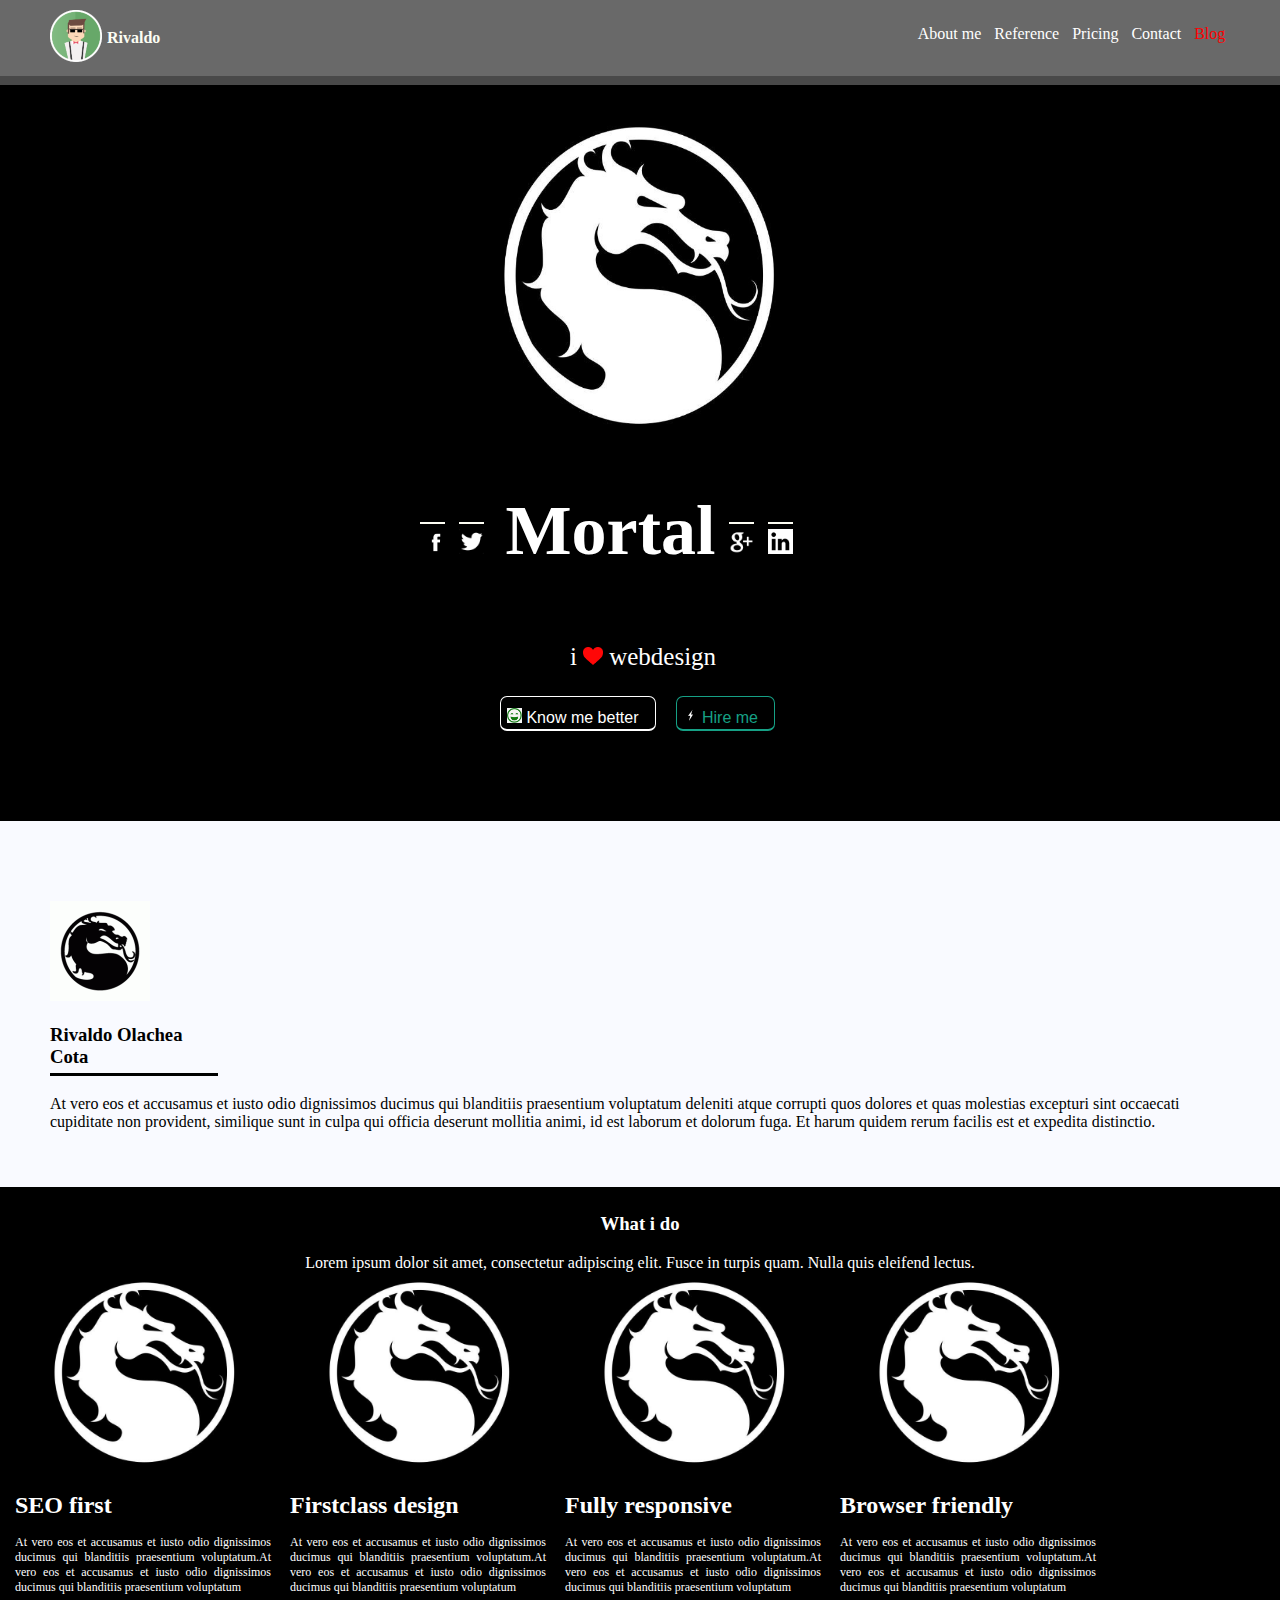
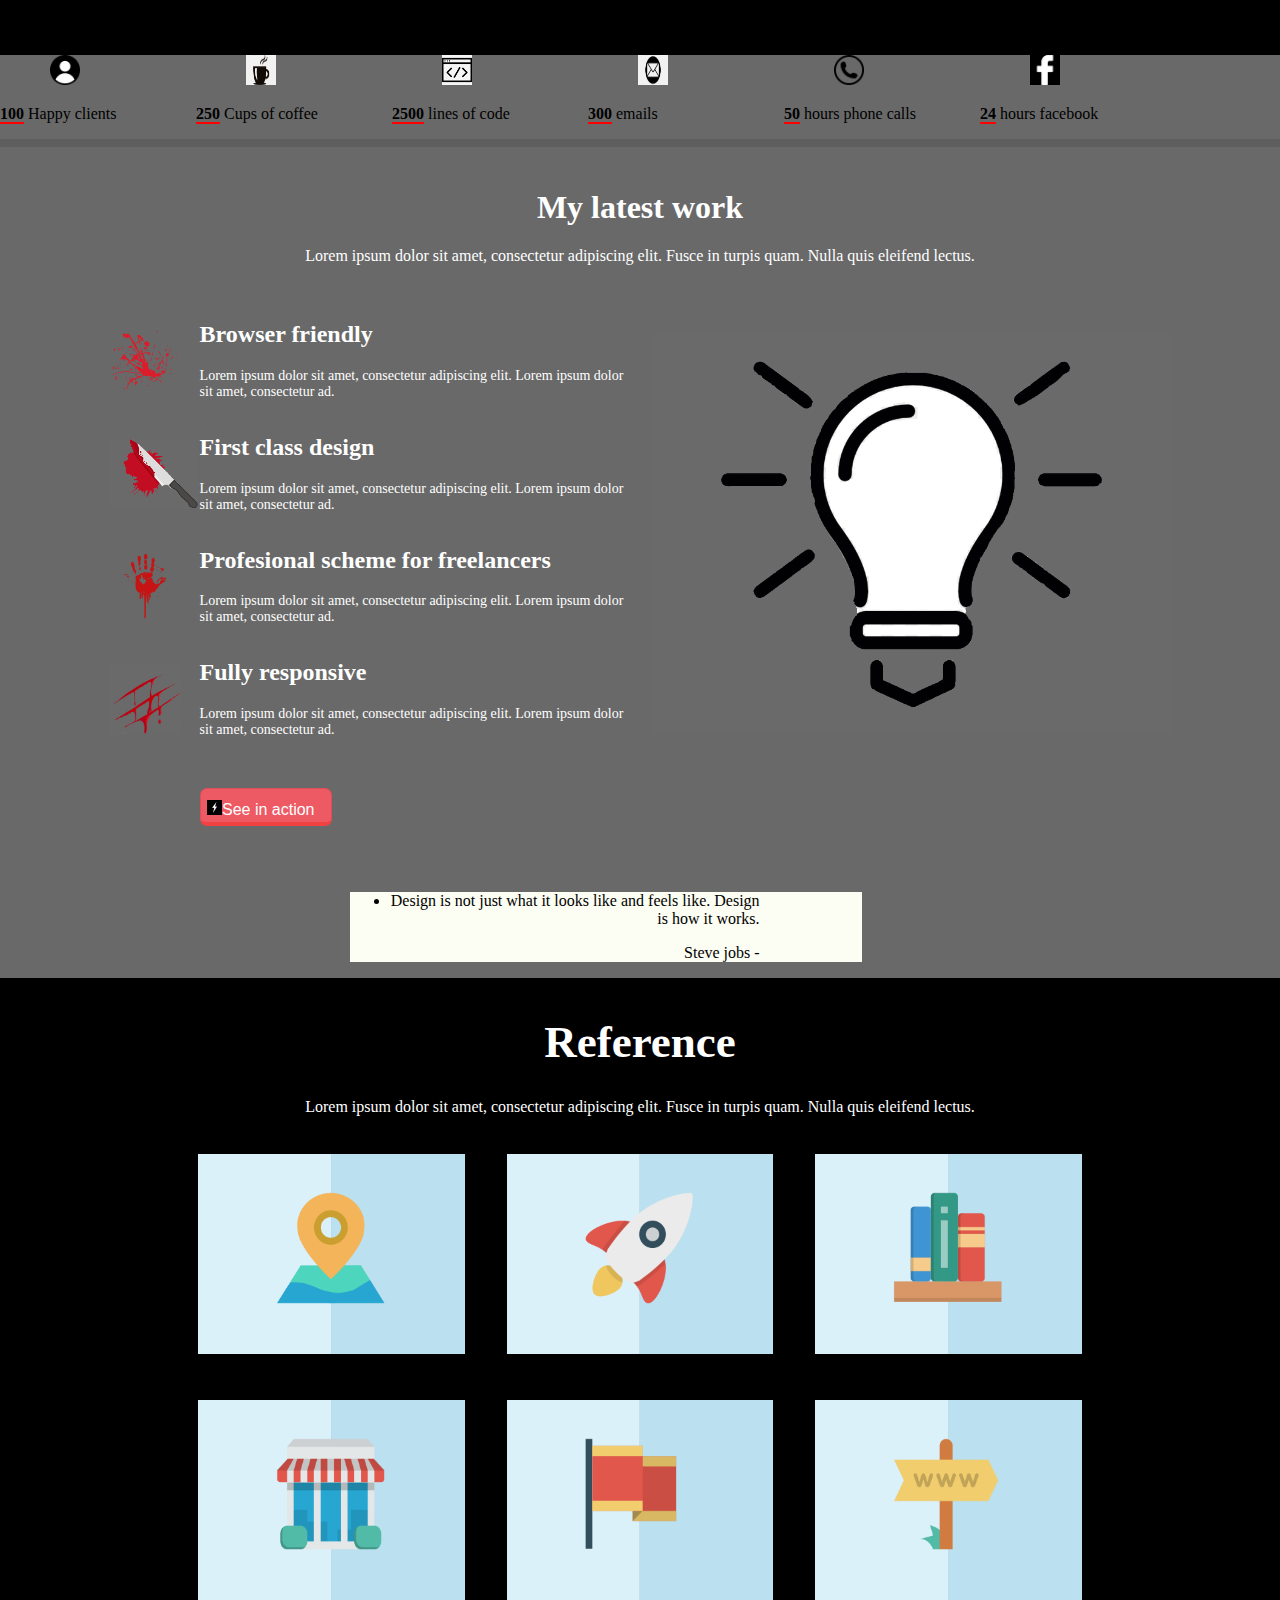
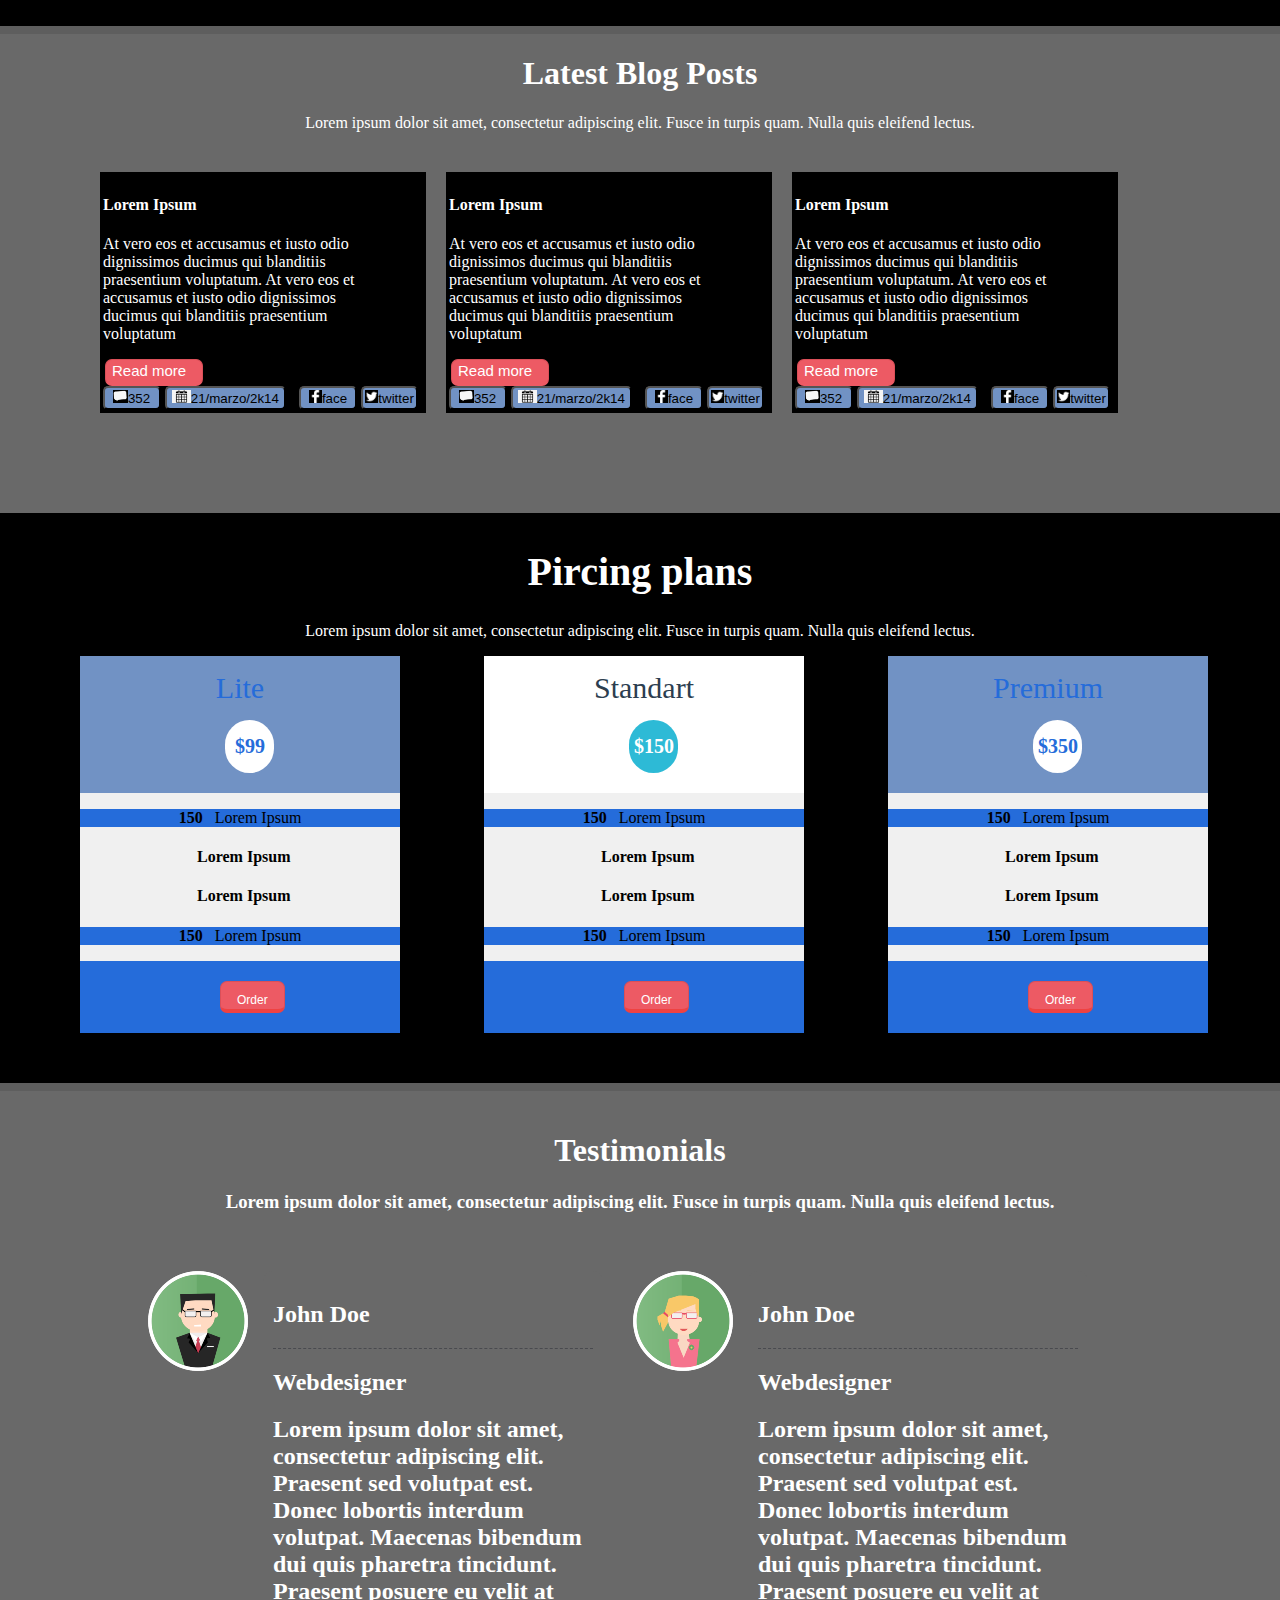
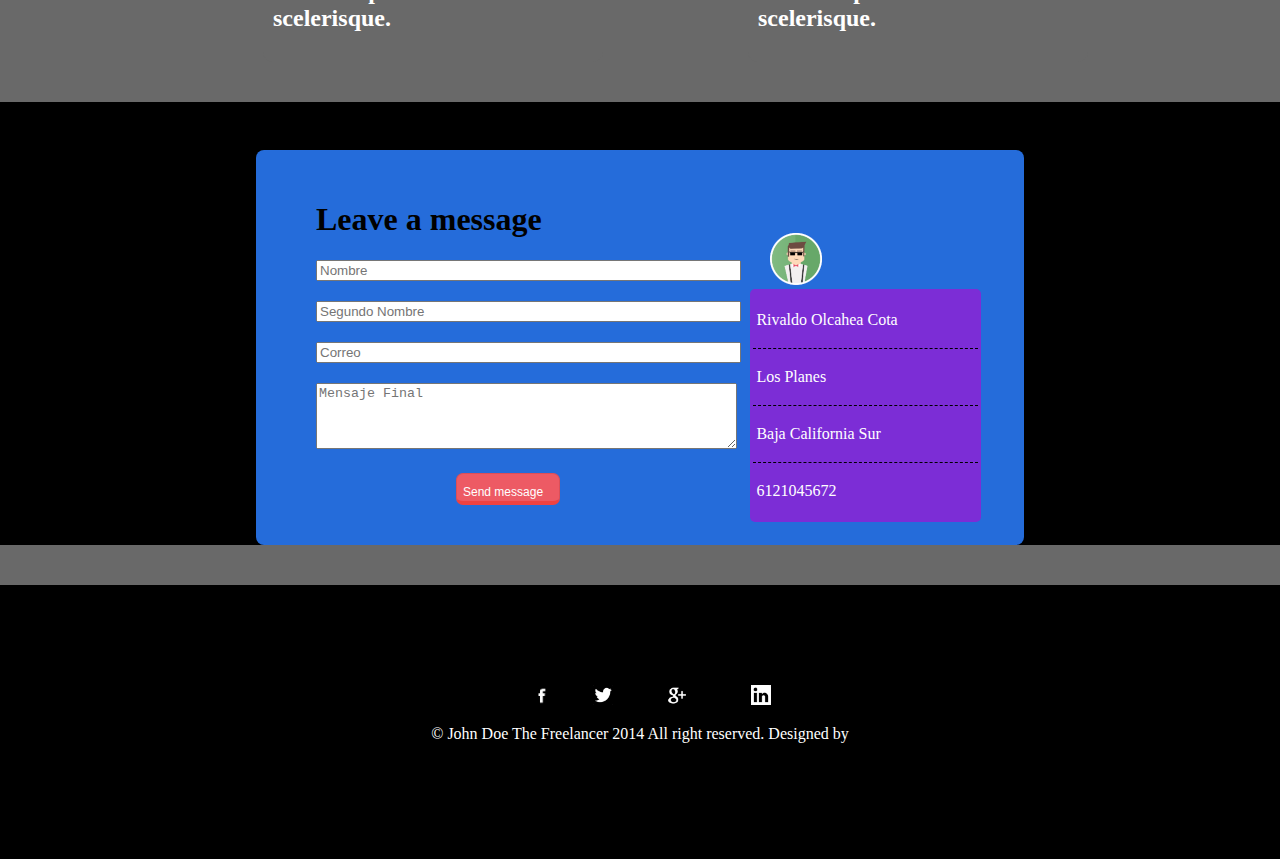
<file: index.html>
<!DOCTYPE html>
<html lang="es">
<head>
    <meta charset="UTF-8">
    <link rel="stylesheet" type="text/css" href="./recursos/css/app.css?v=0.0.2" media="all">
    <title>Examen Web</title>
</head>
<body>
    <!----Esto_es_la_cabecera--->
    <div class="parte1">
        <div class="cabecera">
            <div class="usuario">
                <img src="./recursos/img/cabecera1.png">
                <a class="Nombre" href="">Rivaldo</a>

            </div>
            <div class="datos_usuario">
                <a class="datos" href="#sobremi">About me</a>

                <a class="datos" href="#referenciaa">Reference</a>

                <a class="datos" href="#planesss">Pricing</a>

                <a class="datos" href="#contactame">Contact</a>

                <a class="datosim" href="">Blog</a>

            </div>
        </div>
    </div>
    <!----Esto_es_el_inicio--->
    <div class="perfil">
        <div class="Perfil_img">
            <img class="imagen_principal" src="./recursos/img/Mortal4.png" width="300" height="300" />
        </div>
        <div class="div_redes_sociales">
            <div class="redes_sociales1">
                <a href=""><img src="./recursos/img/facebook1.png" height="25"></a>
            </div>
            <div class="redes_sociales2">
                <a href=""><img src="./recursos/img/twitter.png" height="25"></a>
            </div>
            <div class="redes_sociales3">
                <h1> &nbsp;Mortal</h1>
            </div>

            <div class="redes_sociales4">
                <a href=""> <img src="./recursos/img/googleplus.png" height="25"></a>
            </div>
            <div class="redes_sociales5">
                <a href=""><img src="./recursos/img/linkedin.png" height="25"></a>
            </div>


            <p class="frase">
                i <img src="./recursos/img/Corazón.png" height="18"> webdesign
            </p>
            <button class="boton_brillo"><img src="./recursos/img/happyface.png"height="15">&nbsp;Know me better</button>
            <button class="boton_carita"> <img src="./recursos/img/rayo.png" height="15">&nbsp;Hire me</button>

        </div>
    </div>
   <!----Esto_es_la_informacion--->
    <div class="informacion" id="sobremi">
        <img src="./recursos/img/Mortal2.png">
        <div class="info_nombre">
            <h3>Rivaldo Olachea Cota</h3>
        </div>

        <p class="info_parrafo">
            At vero eos et accusamus et iusto odio dignissimos ducimus qui blanditiis praesentium voluptatum deleniti atque corrupti quos dolores et quas molestias excepturi sint occaecati cupiditate non provident, similique sunt in culpa qui officia deserunt mollitia animi, id est laborum et dolorum fuga. Et harum quidem rerum facilis est et expedita distinctio.
        </p>
    </div>
    <!----Esto_es_lo_que_hago--->
    <div class="whatPrincipal">
        <div class="what_i_do">

            <div class="what_cabecera">
                <h3>
                    What i do
                </h3>
                <p3>
                    Lorem ipsum dolor sit amet, consectetur adipiscing elit. Fusce in turpis quam. Nulla quis eleifend lectus.
                </p3>
            </div>
            <div class="Mortal4">
                <img src="./recursos/img/Mortal4.png" width="200" height="200" />
                <div class="alta1">
                    <h1>
                        SEO first
                    </h1>
                    <p1>
                        At vero eos et accusamus et iusto odio dignissimos ducimus qui blanditiis praesentium voluptatum.At vero eos et accusamus et iusto odio dignissimos ducimus qui blanditiis praesentium voluptatum
                    </p1>
                </div>
            </div>
            <div class="Mortal4">
                <img src="./recursos/img/Mortal4.png" width="200" height="200" />
                <div class="alta2">
                    <h1>
                        Firstclass design
                    </h1>
                    <p1>
                        At vero eos et accusamus et iusto odio dignissimos ducimus qui blanditiis praesentium voluptatum.At vero eos et accusamus et iusto odio dignissimos ducimus qui blanditiis praesentium voluptatum
                    </p1>
                </div>
            </div>
            <div class="Mortal4">
                <img src="./recursos/img/Mortal4.png" width="200" height="200" />
                <div class="alta3">
                    <h1>
                        Fully responsive
                    </h1>
                    <p1>
                        At vero eos et accusamus et iusto odio dignissimos ducimus qui blanditiis praesentium voluptatum.At vero eos et accusamus et iusto odio dignissimos ducimus qui blanditiis praesentium voluptatum
                    </p1>
                </div>
            </div>
            <div class="Mortal4">
                <img src="./recursos/img/Mortal4.png" width="200" height="200" />
                <div class="alta4">
                    <h1>
                        Browser friendly
                    </h1>
                    <p1>
                        At vero eos et accusamus et iusto odio dignissimos ducimus qui blanditiis praesentium voluptatum.At vero eos et accusamus et iusto odio dignissimos ducimus qui blanditiis praesentium voluptatum
                    </p1>
                </div>
            </div>
        </div>
        <div>
            <!----Estas_son_las_especificaciónes_del_cliente--->
            <div class="especificaciónes">
                <div class="cliente">
                    <div class="imagen_cliente">
                        <img src="./recursos/img/clientex.png" width="30" height="30" />
                    </div>
                    <p>
                        <b>100</b> Happy clients
                    </p>
                </div>
                <div class="coffee">
                    <img src="./recursos/img/coffee.png" width="30" height="30" />
                    <p>
                        <b>250</b> Cups of coffee
                    </p>
                </div>
                <div class="codigo">
                    <img src="./recursos/img/codigo.png" width="30" height="30" />
                    <p>
                        <b>2500</b> lines of code
                    </p>
                </div>
                <div class="emails">
                    <img src="./recursos/img/emails.png" width="30" height="30" />
                    <p>
                        <b>300</b> emails
                    </p>
                </div>
                <div class="telefono">
                    <img src="./recursos/img/telefono.png" width="30" height="30" />
                    <p>
                        <b>50</b> hours phone calls
                    </p>
                </div>
                <div class="facebook">
                    <img src="./recursos/img/facebook.png" width="30" height="30" />
                    <p>
                        <b>24</b> hours facebook
                    </p>
                </div>
            </div>

            <!----Este_es_mi_ultimo_trabajo--->
            <div class="lista_cuadro">
                <div class="cabecera_lista">
                    <h1>
                My latest work
            </h1>
                    <p>
                        Lorem ipsum dolor sit amet, consectetur adipiscing elit. Fusce in turpis quam. Nulla quis eleifend lectus.
                    </p>

                </div>
                <div class="mitad1">

                    <div class="mitad_1">

                        <div class="mitad1_11">
                            <img src="./recursos/img/subzero.png" height="70">
                        </div>

                        <div class="mitad1_12">
                            <h2>Browser friendly</h2>
                            <p>
                                Lorem ipsum dolor sit amet, consectetur adipiscing elit. Lorem ipsum dolor sit amet, consectetur ad.
                            </p>
                        </div>

                    </div>

                    <div class="mitad_1">

                        <div class="mitad1_11">
                            <img src="./recursos/img/scorpion.png" height="70">
                        </div>

                        <div class="mitad1_12">
                            <h2>First class design</h2>
                            <p>
                                Lorem ipsum dolor sit amet, consectetur adipiscing elit. Lorem ipsum dolor sit amet, consectetur ad.
                            </p>
                        </div>

                    </div>

                    <div class="mitad_1">

                        <div class="mitad1_11">
                            <img src="./recursos/img/likesangre.png" height="70">
                        </div>

                        <div class="mitad1_12">
                            <h2>Profesional scheme for freelancers</h2>
                            <p>
                                Lorem ipsum dolor sit amet, consectetur adipiscing elit. Lorem ipsum dolor sit amet, consectetur ad.
                            </p>
                        </div>

                    </div>

                    <div class="mitad_1">

                        <div class="mitad1_11">
                            <img src="./recursos/img/lineasangre.png" height="70">
                        </div>
                        <div class="mitad1_12">
                            <h2>Fully responsive</h2>
                            <p>
                                Lorem ipsum dolor sit amet, consectetur adipiscing elit. Lorem ipsum dolor sit amet, consectetur ad.
                            </p>
                        </div>

                    </div>

                </div>

                <div class="mitad2">
                    <img src="./recursos/img/foco.png" height="400">
                </div>

                <div>
                    <button class="acción"><img src=./recursos/img/rayo.png height="15">See in action</button>
                </div>

                <!----Esto_es_una_referencia--->
                <div class="cabacera_steve">
                    <div class="steve_jobs">
                        <div class="texto">
                            <ul class="derecha">
                                <li>
                                    Design is not just what it looks like and feels like. Design is how it works.
                                </li>
                            </ul>
                        </div>
                        <p>
                            Steve jobs -
                        </p>
                    </div>

                </div>

                <!----Estos_son_referencias--->
                <div class="cuadros" id="referenciaa">
                    <div class="referencias">
                        <h1>
                    Reference
                </h1>
                        <p>
                            Lorem ipsum dolor sit amet, consectetur adipiscing elit. Fusce in turpis quam. Nulla quis eleifend lectus.
                        </p>
                    </div>

                    <div>
                        <table cellpadding="20" class="tablas_imagenes">
                            <tr>
                                <td><img src="./recursos/img/ubicacion.png" height="200" /></td>
                                <td><img src="./recursos/img/cohete.png" height="200" /></td>
                                <td><img src="./recursos/img/estante.png" height="200" /></td>
                            </tr>
                            <tr>
                                <td><img src="./recursos/img/ventana.png" height="200" /></td>
                                <td><img src="./recursos/img/bandera.png" height="200" /></td>
                                <td><img src="./recursos/img/poste.png" height="200" /></td>
                            </tr>
                        </table>
                    </div>
                </div>


                <!----Estos_son_comentarios--->
                <div class="posts">
                    <div class="blog_posts">
                        <h1>
                    Latest Blog Posts
                </h1>
                        <p>
                            Lorem ipsum dolor sit amet, consectetur adipiscing elit. Fusce in turpis quam. Nulla quis eleifend lectus.
                        </p>
                    </div>

                    <div class="targetas">
                        <div class="caso1">
                            <div style="width: 80%;">
                                <h4 class="blanco">
                            Lorem Ipsum
                        </h4>
                                <p class="blanco">
                                    At vero eos et accusamus et iusto odio dignissimos ducimus qui blanditiis praesentium voluptatum. At vero eos et accusamus et iusto odio dignissimos ducimus qui blanditiis praesentium voluptatum
                                </p>
                                <button class="modolectura">Read more</button>
                            </div>

                            <div class="fondo_blanco">
                                <button class="reto1"><img src="./recursos/img/dialogo.png" height="13"
                                >352</button>
                                <button class="reto2"><img src="./recursos/img/calendario.png" height="13">21/marzo/2k14</button>
                                <<button class="reto3"><img src="./recursos/img/facebook.png" height="13"
                                >face</button>
                                <button class="reto4"><img src="./recursos/img/twitter.png" height="13"
                                >twitter</button>
                            </div>
                        </div>

                        <div class="caso2">
                            <div style="width: 80%;">
                                <h4 class="blanco">
                            Lorem Ipsum
                        </h4>
                                <p class="blanco">
                                    At vero eos et accusamus et iusto odio dignissimos ducimus qui blanditiis praesentium voluptatum. At vero eos et accusamus et iusto odio dignissimos ducimus qui blanditiis praesentium voluptatum
                                </p>
                                <button class="modolectura">Read more</button>
                            </div>

                            <div class="fondo_blanco">
                                <button class="reto1"><img src="./recursos/img/dialogo.png" height="13"
                                >352</button>
                                <button class="reto2"><img src="./recursos/img/calendario.png" height="13">21/marzo/2k14</button>
                                <<button class="reto3"><img src="./recursos/img/facebook.png" height="13" 
                                >face</button>
                                <button class="reto4"><img src="./recursos/img/twitter.png" height="13" 
                                >twitter</button>
                            </div>
                        </div>

                        <div class="caso3">
                            <div style="width: 80%;">
                                <h4 class="blanco">
                            Lorem Ipsum
                        </h4>
                                <p class="blanco">
                                    At vero eos et accusamus et iusto odio dignissimos ducimus qui blanditiis praesentium voluptatum. At vero eos et accusamus et iusto odio dignissimos ducimus qui blanditiis praesentium voluptatum
                                </p>
                                <button class="modolectura">Read more</button>
                            </div>

                            <div class="fondo_blanco">
                                <button class="reto1"><img src="./recursos/img/dialogo.png" height="13"
                                >352</button>
                                <button class="reto2"><img src="./recursos/img/calendario.png" height="13">21/marzo/2k14</button>
                                <<button class="reto3"><img src="./recursos/img/facebook.png" height="13" 
                                >face</button>
                                <button class="reto4"><img src="./recursos/img/twitter.png" height="13"
                                >twitter</button>
                            </div>
                        </div>
                    </div>
                </div>

                <!----Estos_son_los_precios--->
                <div class="planss" id="planesss">
                    <div class="cabecera_plans">
                        <h1>
                    Pircing plans
                </h1>
                        <p>
                            Lorem ipsum dolor sit amet, consectetur adipiscing elit. Fusce in turpis quam. Nulla quis eleifend lectus.
                        </p>
                    </div>

                    <div class="plans">
                        <div class="cuadro_arriba">
                            <div class="header_circulo">
                                Lite
                            </div>
                            <div class="circulo">
                                <b>$99</b>
                            </div>
                        </div>

                        <div class="lista_plans">
                            <p><b style="color: #000000;">150</b>&nbsp;&nbsp; Lorem Ipsum</p>
                            <ul>
                                <h4 style="list-style-position: inside; list-style-image:">
                                    Lorem Ipsum
                                </h4>                       
                                <h4 style="list-style-position: inside; list-style-image:">
                                    Lorem Ipsum
                                </h4>
                            </ul>
                            <p><b style="color: #000000;">150</b>&nbsp;&nbsp; Lorem Ipsum</p>
                        </div>


                        <div class="fondo_boton">
                            <button class="button_plans">Order</button>
                        </div>

                    </div>
                    <div class="plans">
                        <div class="cuadro_arriba2">
                            <div class="header_circulo2">
                                Standart
                            </div>
                            <div class="circulo2">
                                <b>$150</b>
                            </div>
                        </div>

                        <div class="lista_plans">
                            <p><b style="color: #000000;">150</b>&nbsp;&nbsp; Lorem Ipsum</p>
                            <ul>
                                <h4 style="list-style-position: inside; list-style-image:">
                                    Lorem Ipsum
                                </h4>
                                <h4 style="list-style-position: inside; list-style-image:">
                                    Lorem Ipsum
                                </h4>
                            </ul>
                            <p><b style="color: #000000;">150</b>&nbsp;&nbsp; Lorem Ipsum</p>
                        </div>

                        <div class="fondo_boton">
                            <button class="button_plans">Order</button>
                        </div>
                    </div>
                    <div class="plans">
                        <div class="cuadro_arriba">
                            <div class="header_circulo">
                                Premium
                            </div>
                            <div class="circulo3">
                                <b>$350</b>
                            </div>
                        </div>

                        <div class="lista_plans">
                            <p><b style="color: #000000;">150</b>&nbsp;&nbsp; Lorem Ipsum</p>
                            <ul>
                                <h4 style="list-style-position: inside; list-style-image:">
                                    Lorem Ipsum
                                </h4>
                                <h4 style="list-style-position: inside; list-style-image:">
                                    Lorem Ipsum
                                </h4>
                            </ul>
                            <p><b style="color: #000000;">150</b>&nbsp;&nbsp; Lorem Ipsum</p>
                        </div>

                        <div class="fondo_boton">
                            <button class="button_plans">Order</button>
                        </div>
                    </div>
                </div>
                <!----Estos_son_los_testimonios--->
                <div class="testimonios">

                    <div class="cabecera_test" style="color: white">
                        <h1>
                    Testimonials
                        </h1>
                        <h3>
                            Lorem ipsum dolor sit amet, consectetur adipiscing elit. Fusce in turpis quam. Nulla quis eleifend lectus.
                        </h3>
                    </div>

                    <div class="union_divs">
                        <div class="union1">
                            <img src=./recursos/img/tomyy.png>
                        </div>


                        <div class="union2">
                            <h2>
                        John Doe
                    </h2>
                            <p class="puntos">
                                <h2>
                                Webdesigner
                            </h2>
                            </p>
                            <p class="parrafo_white">
                                <h2>
                                Lorem ipsum dolor sit amet, consectetur adipiscing elit. Praesent sed volutpat est. Donec lobortis interdum volutpat. Maecenas bibendum dui quis pharetra tincidunt. Praesent posuere eu velit at scelerisque.
                            </h2>
                            </p>
                        </div>


                        <div class="union3">
                            <img src=./recursos/img/suzanee.png>
                        </div>

                        <div class="union4">
                            <h2>
                        John Doe
                    </h2>
                            <p class="puntos">
                                <h2>
                                Webdesigner
                            </h2>
                            </p>
                            <p class="parrafo_white">
                                <h2>
                                Lorem ipsum dolor sit amet, consectetur adipiscing elit. Praesent sed volutpat est. Donec lobortis interdum volutpat. Maecenas bibendum dui quis pharetra tincidunt. Praesent posuere eu velit at scelerisque.
                            </h2>
                            </p>
                        </div>

                    </div>

                </div>
                <!----Esto_es_el_contacto_directo--->
                <div class="contacto" id="contactame">

                    <div class="divs_contacto">

                        <div class="formulario">

                            <h1>Leave a message</h1>

                            <input type="text" name="" placeholder="Nombre" size="50">


                            <input style="margin-top: 20px;" type="text" name="" placeholder="Segundo Nombre" size="50">


                            <input style="margin-top: 20px;" type="email" name="" id="email" placeholder="Correo" size="50">


                            <textarea style="margin-top: 20px;" rows="4" cols="50" placeholder="Mensaje Final"></textarea>


                            <button class="button_form">Send message</button>
                        </div>

                        <div class="persona">

                            <img src=./recursos/img/cabecera1.png>

                            <div class="direccion">

                                <div class="info">
                                    <p>Rivaldo Olcahea Cota</p>
                                </div>

                                <div class="info">
                                    <p>Los Planes</p>
                                </div>

                                <div class="info">
                                    <p>Baja California Sur</p>
                                </div>

                                <div>
                                    <p>6121045672</p>
                                </div>

                            </div>



                        </div>

                    </div>

                </div>
                <!----Esto_es_el_final--->
                <div class="final">

                    <a href=""><img style="margin-left: 20px;" src=./recursos/img/facebook1.png height="20"></a>
                    <a href=""><img style="margin-left: 40px;" src=./recursos/img/twitter.png height="20"></a>
                    <a href=""><img style="margin-left: 50px;" src=./recursos/img/googleplus.png height="20"></a>
                    <a href=""><img style="margin-left: 60px;" src=./recursos/img/linkedin.png height="20"></a>
                    <p>
                        © John Doe The Freelancer 2014 All right reserved. Designed by
                    </p>
                </div>
            </div>

</body>
</html>
</file>
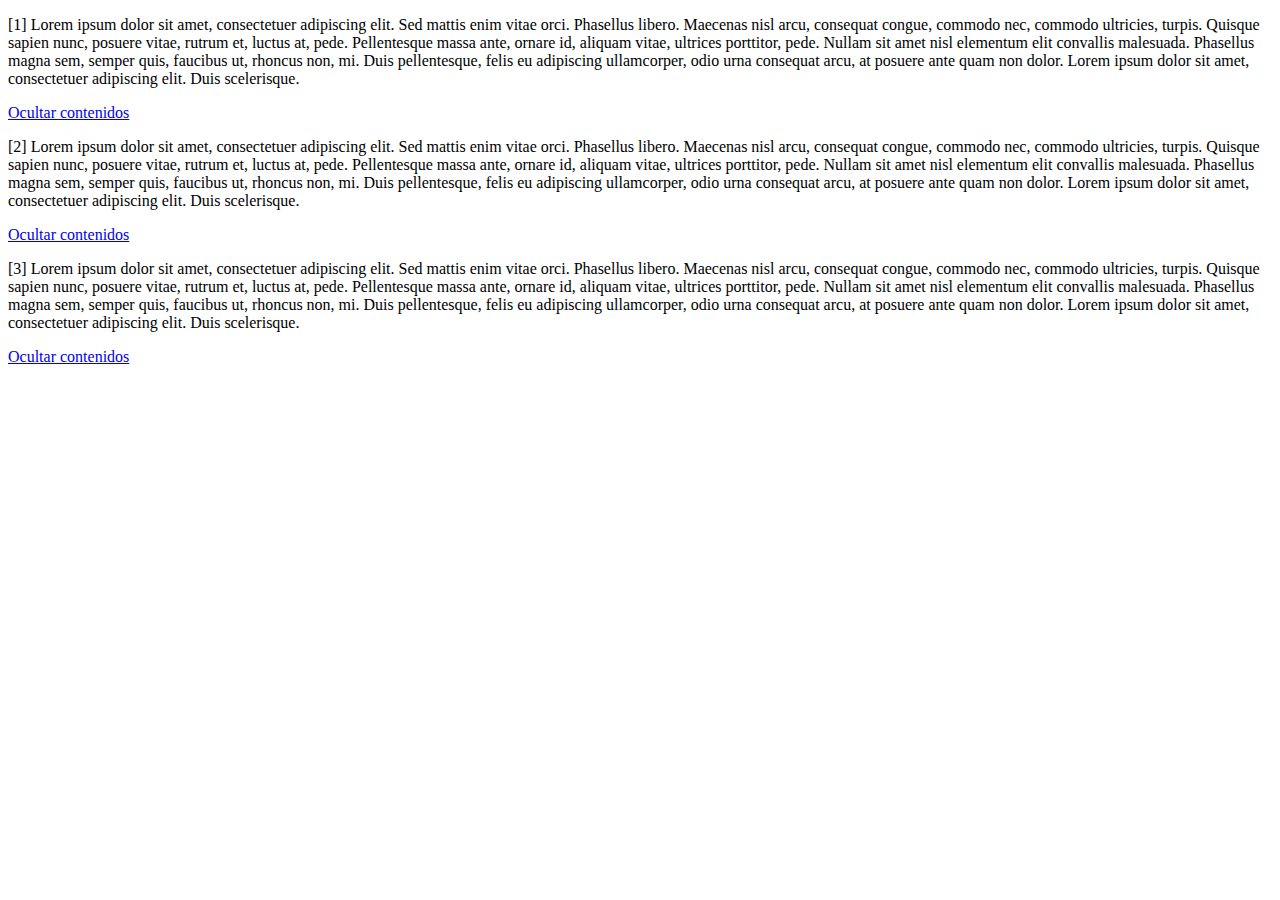
<file: Ejercicio 14.html>
<!DOCTYPE html>
<html lang="en">
<head>
    <meta charset="UTF-8">
    <title>Ejercicio 14</title>

<script type="text/javascript">
function muestraOculta(id) {
  var elemento = document.getElementById('contenidos_'+id);
  var enlace = document.getElementById('enlace_'+id);

  if(elemento.style.display == "" || elemento.style.display == "block") {
    elemento.style.display = "none";
    enlace.innerHTML = 'Mostrar contenidos';
  }
  else {
    elemento.style.display = "block";
    enlace.innerHTML = 'Ocultar contenidos';
  }
}
</script>
</head>

<body>

<p id="contenidos_1">[1] Lorem ipsum dolor sit amet, consectetuer adipiscing elit. Sed mattis enim vitae orci. Phasellus libero. Maecenas nisl arcu, consequat congue, commodo nec, commodo ultricies, turpis. Quisque sapien nunc, posuere vitae, rutrum et, luctus at, pede. Pellentesque massa ante, ornare id, aliquam vitae, ultrices porttitor, pede. Nullam sit amet nisl elementum elit convallis malesuada. Phasellus magna sem, semper quis, faucibus ut, rhoncus non, mi. Duis pellentesque, felis eu adipiscing ullamcorper, odio urna consequat arcu, at posuere ante quam non dolor. Lorem ipsum dolor sit amet, consectetuer adipiscing elit. Duis scelerisque.</p>
<a id="enlace_1" href="#" onclick="muestraOculta('1'); return false;">Ocultar contenidos</a>

<br/>

<p id="contenidos_2">[2] Lorem ipsum dolor sit amet, consectetuer adipiscing elit. Sed mattis enim vitae orci. Phasellus libero. Maecenas nisl arcu, consequat congue, commodo nec, commodo ultricies, turpis. Quisque sapien nunc, posuere vitae, rutrum et, luctus at, pede. Pellentesque massa ante, ornare id, aliquam vitae, ultrices porttitor, pede. Nullam sit amet nisl elementum elit convallis malesuada. Phasellus magna sem, semper quis, faucibus ut, rhoncus non, mi. Duis pellentesque, felis eu adipiscing ullamcorper, odio urna consequat arcu, at posuere ante quam non dolor. Lorem ipsum dolor sit amet, consectetuer adipiscing elit. Duis scelerisque.</p>
<a id="enlace_2" href="#" onclick="muestraOculta('2'); return false;">Ocultar contenidos</a>

<br/>
<p id="contenidos_3">[3] Lorem ipsum dolor sit amet, consectetuer adipiscing elit. Sed mattis enim vitae orci. Phasellus libero. Maecenas nisl arcu, consequat congue, commodo nec, commodo ultricies, turpis. Quisque sapien nunc, posuere vitae, rutrum et, luctus at, pede. Pellentesque massa ante, ornare id, aliquam vitae, ultrices porttitor, pede. Nullam sit amet nisl elementum elit convallis malesuada. Phasellus magna sem, semper quis, faucibus ut, rhoncus non, mi. Duis pellentesque, felis eu adipiscing ullamcorper, odio urna consequat arcu, at posuere ante quam non dolor. Lorem ipsum dolor sit amet, consectetuer adipiscing elit. Duis scelerisque.</p>
<a id="enlace_3" href="#" onclick="muestraOculta('3'); return false;">Ocultar contenidos</a>

</body>
</html>
</file>
<file: recursos/css/app.css>
/*<----Esto_es_la_cabecera--->*/
.cabecera{
	width: 100%;
	position: fixed;
	background-color: #696969;
	border-bottom: 9px solid rgba(0,0,0,0.3);
	display: inline-block;
}
.Nombre{
	margin-bottom: 10px;
	padding-top: 19px;
	text-decoration: none;
	float: right;
	font-weight: bold;
	color: #FCFDF3;
	padding-left: 5px;
}
.Nombre:hover{
	color: #16A085;
}
.usuario{
	display: inline-block;
	margin-left: 50px;
	margin-bottom: 10px;
	float: left;
	padding-top: 10px;
	
}
.datos{
	text-decoration: none;
	padding-left: 9px;
	color: white;
}
.datos:hover{
	color: #16A085;
}
.datos:hover{
	border-left: 2px solid #16A085;
}
.datosim:hover{
	border-left: 2px solid red;
}
.datosim{
	text-decoration: none;
	padding-left: 9px;
	color: red;
}
.datos_usuario{
	width: 29%;
	display: inline-block;
	float: right;
	color: white;
	margin-top: 25px;
	text-decoration: none;
}
/*<----Esto_es_el_inicio--->*/
.perfil{
	margin: 0;
	background-color: #000000;
	padding-bottom: 40px;
}
.Perfil_img{
	text-align: center;
	margin: auto;
	padding-top: 110px; 
}
.Perfil_img img{
	height: 330px;
}
.john_bottom{
	border-bottom: 2px solid white;
	width: 8%;
	color: white;
}
.div_redes_sociales{
	width: 70%;
	display: inline-block;
}
.redes_sociales1{
	margin-left:  420px;
	display: inline-block;
	border-top: 2px solid #FCFDF3;
	background: transparent;
	padding-top: 5px;
	padding-bottom:  5px;
}
.redes_sociales1:hover{
	border-color: #16A085;
	color: #16A085;
}
.redes_sociales2{	
	display: inline-block;
	border-top: 2px solid #FCFDF3;
	padding-top: 5px;
	margin-left: 10px;
}
.redes_sociales2:hover{
	border-color: #16A085;
	color: #16A085;
}
.redes_sociales3{
	font-size: 35px; 
	display: inline-block;
	color: white;
}
.redes_sociales4{	
	display: inline-block;
	border-top: 2px solid #FCFDF3;
	padding-top: 5px;
	margin-left: 10px;
}
.redes_sociales4:hover{
	border-color: #16A085;
	color: #16A085;
}
.redes_sociales5{	
	display: inline-block;
	border-top: 2px solid #FCFDF3;
	padding-top: 5px;
	margin-left: 10px;
}
.redes_sociales5:hover{
	border-color: #16A085;
	color: #16A085;
}
.boton_brillo{
	margin-left: 500px;
	border: 1px solid #FFFFFF;
	border-bottom: 2px solid #FFFFFF;
	padding-top: 10px;
	padding-right: 16px;
	font-size: 16px;
	background-color: transparent;
	line-height: 1.3333333;
	border-radius: 7px;
	color: white;
	margin-right: 16px;
}
.boton_brillo:hover{
	border-color: #16A085;
	color: #16A085;
}
.boton_carita{
	border: 1px solid #16A085;
	border-bottom: 2px solid #16A085;
	padding-top: 10px;
	padding-right: 16px;
	color: #16A085;
	border-radius: 7px;
	line-height: 1.3333333;
	background-color: transparent;
	font-size: 16px;
	margin-bottom: 50px;
}
.frase{
	font-size: 25px;
	color: white;
	margin-left: 570px;
}
.inicio_imagen{
	width: 100%;
}
.principal_imagen{
	paint-order: 100;
}
.redesSociales{
	margin: auto;
	text-align: center;
}
.redesSociales h2{
	display:inline-block;
	color: #E9EBFA ;
}
/*<----Esto_es_la_informacion--->*/
.informacion{
	padding-top: 80px;
	background-color: #F9FAFF  ;
	padding-bottom: 40px;
}
.informacion img{
	padding-left: 50px;
	width: 100px;
}
.informacion h3{

    border-bottom: 3px solid #000000;
    padding-bottom: 5px;
    max-width: 168px;
}
.info_nombre{
	color: #000000;
	padding-left: 50px;
}
.info_parrafo{
	padding-left: 50px;
	padding-right: 60px;
	color: #000000;
}
/*<----Esto_es_el_que_hago--->*/
.what_i_do{
	width: 100%;
	color: white;
	background-color: #000000;
	border-top: 8px solid rgba(0,0,0,0.1);
}
.what_i_do img{
	padding-left: 30px;
}
.what_cabecera{
	width: 100%;
	text-align: center;
}
.what_cabecera h1{
	font-size: 55px;
}
.Mortal4{
	width: 20%;
	display: inline-block;
	margin-left: 100px;
	text-align: justify;
	font-size: 12px;
}
.Mortal4 img:hover {
	padding-bottom: 15px;
}
.hover1 p:hover {
	padding-bottom: 15px;
}
.Mortal4{
	width: 20%;
	display: inline-block;
	margin-left: 15px;
	text-align: justify;
	font-size: 12px;
}
.Mortal4{
	width: 20%;
	display: inline-block;
	margin-left: 15px;
	text-align: justify;
	font-size: 12px;
}
.what_i_do h2{
	text-align: center;
}
.Mortal4{
	width: 20%;
	display: inline-block;
	margin-left: 15px;
	text-align: justify;
	font-size: 12px;
	margin-bottom: 60px;
}
.specs{
	width: 100%;
	background-color: #FCFDF3;
	padding: 30px;
	border-top: 8px solid rgba(0,0,0,0.1);	
}
/*<----Estas_son_las_especificaciónes_del_cliente--->*/
.especificaciónes b{
	border-bottom: 2px solid red;
	color: #000000;
}
.especificaciónes img{
	padding-left: 50px;
}
.cliente{
	width: 15%;
	display: inline-block;
	
}
.happy_clients{
	display: inline-block;
}
.clientes{
	display: inline-block;
}
.codigo{
	width: 15%;
	display: inline-block;
}
.emails{
	width: 15%;
	display: inline-block;

}
.telefono{
	width: 15%;
	display: inline-block;
}
.facebook{
	width: 15%;
	display: inline-block;
}
.coffee{
	width: 15%;
	display: inline-block;
}
/*<----Este_es_mi_ultimo_trabajo--->*/
.lista_cuadro{
	width: 100%;
	background-color: #696969;
	border-top: 8px solid rgba(0,0,0,0.1);
}
.mitad_izquierda{
	width: 100%;
}
.mitad1{
	width: 49%;
	display: inline-block;
	color: white;
}
.mitad1 p{
	font-size: 14px;
}
.mitad_1{
	width: 100%;
	padding-left: 20px;
}
.mitad1_11{
	width: 28%;
	display: inline-block;	
}
.mitad1_11 img{
	padding-left: 90px;
}
.mitad1_12{
	width: 68%;
	display: inline-block;
}
.mitad2{
	width: 49%;
	display: inline-block;
	padding-left: 20px;
	padding-bottom: 50px;
}
.cabecera_lista {
	color: white;
	text-align: center;
	padding-bottom: 20px;
	padding-top: 20px;
}
.acción{
	margin-left: 200px;
	margin-bottom: 50px;
	border: 1px solid #DB4F58;
	border-bottom: 4px solid #EF4242;
	padding-top: 10px;
	padding-right: 16px;
	font-size: 16px;
	background-color: #ED5A64;
	line-height: 1.3333333;
	border-radius: 7px;
	color: white;
	margin-right: 16px;
}
.acción:hover{
	background-color: #F23B3B;
}
/*<----Esto_es_una_referencia--->*/
.cabecera_steve{
	width: 100%
	border-style: solid;
	background-color: #FCFDF3;
	border-top: 8px solid rgba(0,0,0,0.1);
	border-bottom: 9px solid rgba(0,0,0,0.1);
}
.steve_jobs{
	width: 40%;
	background-color: #FCFDF3;
	border-width: #FCFDF3;
	text-align: right;
	margin-left: 350px;	
}
.steve_jobs p{
	color: #FCFDF3;
}
.derecha{
	color: #000000;
}
.texto{
	width: 80%;
	color: #000000
}
.steve_jobs p{
	width: 80%;
	text-align: right;
	color: #000000	
}
/*<----Esto_son_referencias--->*/
.cuadros{
	width: 100%;
	background-color: #000000;
}
.referencias{
	width: 100%;
	text-align: center;
	color: white;
	border-top: 8px solid rgba(0,0,0,0.1);
}
.referencias h1{
	font-size: 45px;
}
.tablas_imagenes{
	margin: 0 auto;
}
/*<----Estos_son_comenterios--->*/
.posts{
	background-color: #696969;
	border-top: 8px solid rgba(0,0,0,0.1);
}
.blog_posts{
	color: white;
	text-align: center;
}
.blog_posts h2{
	color: white;
}
.targetas{
	display: flex;
	margin-top: 40px;
}
.caso1{
	width: 25%;
	padding: 3px;
	float: left;
	margin-left: 100px;
	background-color: #000000;
	margin-bottom: 100px;
}
.blanco{
	color: white;
}
.modolectura{
	border: 1px solid #DB4F58;
	display: inline-block;
	border-bottom: 4px solid #ED5A64;
	padding-right: 16px;
	font-size: 15px;
	background-color: #ED5A64;
	line-height: 1.3333333;
	border-radius: 7px;
	color: white;
	margin-right: 5px;
	margin-left: 2px;
}
.modolectura:hover{
	background-color: #EF4242;
}

}
.fondo_blanco{
	background-color: #000000;
}
.reto1{
	display: inline-block;
	width: 18%;
	text-align: center;
	background-color: #7192C4;
	padding: 2px;
	border-radius: 5px;
}
.reto1:hover{
	background-color: #256CDA; 
}
.reto2:hover{
	background-color: #256CDA;
}
.reto3:hover{
	background-color: #256CDA;
}
.reto4:hover{
	background-color: #256CDA;
}
.reto2{
	width: 38%;
	display: inline-block;
	text-align: center;
	background-color: #7192C4;
	padding: 2px;
	border-radius: 5px;
}
.reto3{
	width: 18%;
	display: inline-block;
	text-align: center;
	background-color: #7192C4;
	padding: 2px;
	border-radius: 5px;
}
.reto4{
	width: 18%;
	display: inline-block;
	text-align: center;
	background-color: #7192C4;
	padding: 2px;	
	border-radius: 5px;
}

.caso2{
	width: 25%;
	padding: 3px;
	float: left;
	margin-left: 20px;
	background-color: #000000;
	margin-bottom: 100px;
}

.caso3{
	width: 25%;
	padding: 3px;
	float: left;
	margin-left: 20px;
	background-color: #000000;
	margin-bottom: 100px;
}

.white_fondo{
	width: 100%
	background-color: #000000;
}

body{
	padding: 0;
	margin: 0;
	background-color: #696969;
	overflow-x: hidden;
}
/*<----Estos_son_los_precios--->*/
.plans{
	width: 25%;
	box-shadow: 0 4px 8px 0 rgba(0,0,0,0);
	border-radius: 8px;
	margin-left: 10px;
	background-color: #f0f0f0;
	display: inline-block; 
	margin-left: 80px;
	margin-bottom: 50px;
}

.planss{
	width: 100%;
	background-color: #000000;
	border-top: 8px solid rgba(0,0,0,0.1);
}

.cabecera_plans{
	width: 100%;
	text-align: center;
	color: white;
}
.cabecera_plans h1{
	font-size: 40px;
}
.cuadro_arriba{
	width: 100%;
	background-color: #7192C4;
	padding-bottom: 20px;
	color: #256CDA;
}
.header_circulo{
	width: 100%;
	text-align: center;
	color: #256CDA;
	font-size: 30px;
	padding-top: 15px;
	padding-bottom: 15px;
}
.circulo{
	width: 6%;
	box-shadow: 0 4px 8px 0 rgba(0,0,0,0);
	text-align: center;
	padding-left: 10px;
	padding-top: 15px;
	padding-right: 20px;
	padding-bottom: 15px;
	border-radius: 200px;
	margin-left: 145px;
	font-size: 20px;
	background-color: white;
}
.lista_plans p{
	text-align: center;
	background-color: #256CDA;
}
.lista_plans ul{
	padding-left: 117px;
}
.fondo_boton{
	background-color: #256CDA;
}
.button_plans{
	border: 1px solid #DB4F58;	
	border-bottom: 4px solid #EF4242;
	padding-top: 10px;
	padding-right: 16px;
	font-size: 12px;
	background-color: #ED5A64;
	line-height: 1.3333333;
	border-radius: 7px;
	color: white;
	padding-left: 16px;
	margin-left: 140px;
	margin-top: 20px;
	margin-bottom: 20px;
}
.button_plans:hover{
	background-color: #EF4242;
}
.cuadro_arriba2{
	width: 100%;
	background-color: white;
	padding-bottom: 20px;
	color: #2C3E50;
}
.circulo2{
	color: white;
}
.header_circulo2{
	width: 100%;
	text-align: center;
	color: #2C3E50;
	font-size: 30px;
	padding-top: 15px;
	padding-bottom: 15px;
}
.circulo2{
	width: 6%;
	box-shadow: 0 4px 8px 0 rgba(0,0,0,0);
	text-align: center;
	padding-left: 5px;
	padding-top: 15px;
	padding-right: 25px;
	padding-bottom: 15px;
	border-radius: 200px;
	margin-left: 145px;
	font-size: 20px;
	background-color: #2DBAD6;
}
.lista_plans1{
	background-color: #e0e0e0;
}
.circulo3{
	width: 6%;
	box-shadow: 0 4px 8px 0 rgba(0,0,0,0);
	text-align: center;
	padding-left: 5px;
	padding-top: 15px;
	padding-right: 25px;
	padding-bottom: 15px;
	border-radius: 200px;
	margin-left: 145px;
	font-size: 20px;
	background-color: white;
}
/*<----Estos_son_los_testimonios--->*/
.testimonios{
	width: 100%;
	background-color: #16A085;
	border-top: 8px solid rgba(0,0,0,0.1);
}
.testimonios{
	width: 100%;
	background-color: #696969;
}
.cabecera_test{
	width: 100%;
	text-align: center;
}
.cabecera_test{
	width: 100%;
	text-align: center;
	padding-top: 20px;
}
.union_divs{
	width: 100%;
	display: flex;
	margin-left: 118px;
	color: white;
	padding-bottom: 40px;
	padding-top: 40px;
}
.union1{
	padding-left: 30px;
	display: inline-block;	
}
.union2{
	width: 25%;
	display: inline-block;
	margin-left: 15px;
	padding: 10px;
	background-color: #696969;
	border-radius: 10px;
}
.puntos{
	border-bottom: 1px dashed #494A4F;
	font-style: italic;
	color: #2f403e;
}
.parrafo_white{
	color: white;
}
.union3{
	padding-left: 30px;
	display: inline-block;
}
.union4{
	width: 25%;
	display: inline-block;
	margin-left: 15px;
	padding: 10px;
	background-color: #696969;
	border-radius: 10px;
}
/*<----Esto_es_el_contacto_directo--->*/
.contacto{
	width: 100%;
	background-color: #000000;
	border-top: 8px solid rgba(0,0,0,0.1);
}
.divs_contacto{
	width: 60%;
	box-shadow: 0 4px 8px 0 rgba(0,0,0,0);
	border-radius: 8px;
	margin-left: 20%;
	margin-top: 40px;
	margin-bottom: 40px;
	background-color: #256CDA;
}
.formulario{
	width: 55%;
	display: inline-block;
	margin-left: 40px;
	margin-bottom: 40px;
	margin-top: 30px;
	padding-left: 20px;
}
.button_form{
	border: 1px solid #DB4F58;
	border-bottom: 4px solid #EF4242;
	padding-top: 10px;
	padding-right: 16px;
	font-size: 12px;
	background-color: #ED5A64;
	line-height: 1.3333333;
	border-radius: 7px;
	color: white;
	margin-left: 140px;
	margin-top: 20px;
}
.persona div{
	background-color: #7C2DD6;
	padding: 3px;
}
.persona {
	width: 30%;
	display: inline-block;
	margin-left: 8px;
}
.persona p{
	color: white;
}
.persona img{
	padding-left: 20px;
}
.direccion{
	border-radius: 5px;
}
.info{
	border-bottom: 1px dashed;
}
/*<----Esto_es_el_final--->*/
.final{
	background-color: #000000;
	text-align: center;
	padding: 100px;
	color: white;
}
.final a:hover{
	border-radius: 100px;
}
.John_Doe1{
	width: 45%;
}
.div_JohnDoe1{
	border-style: solid;
}
.button_form:hover{
	background-color: #EF4242;
}
</file>
